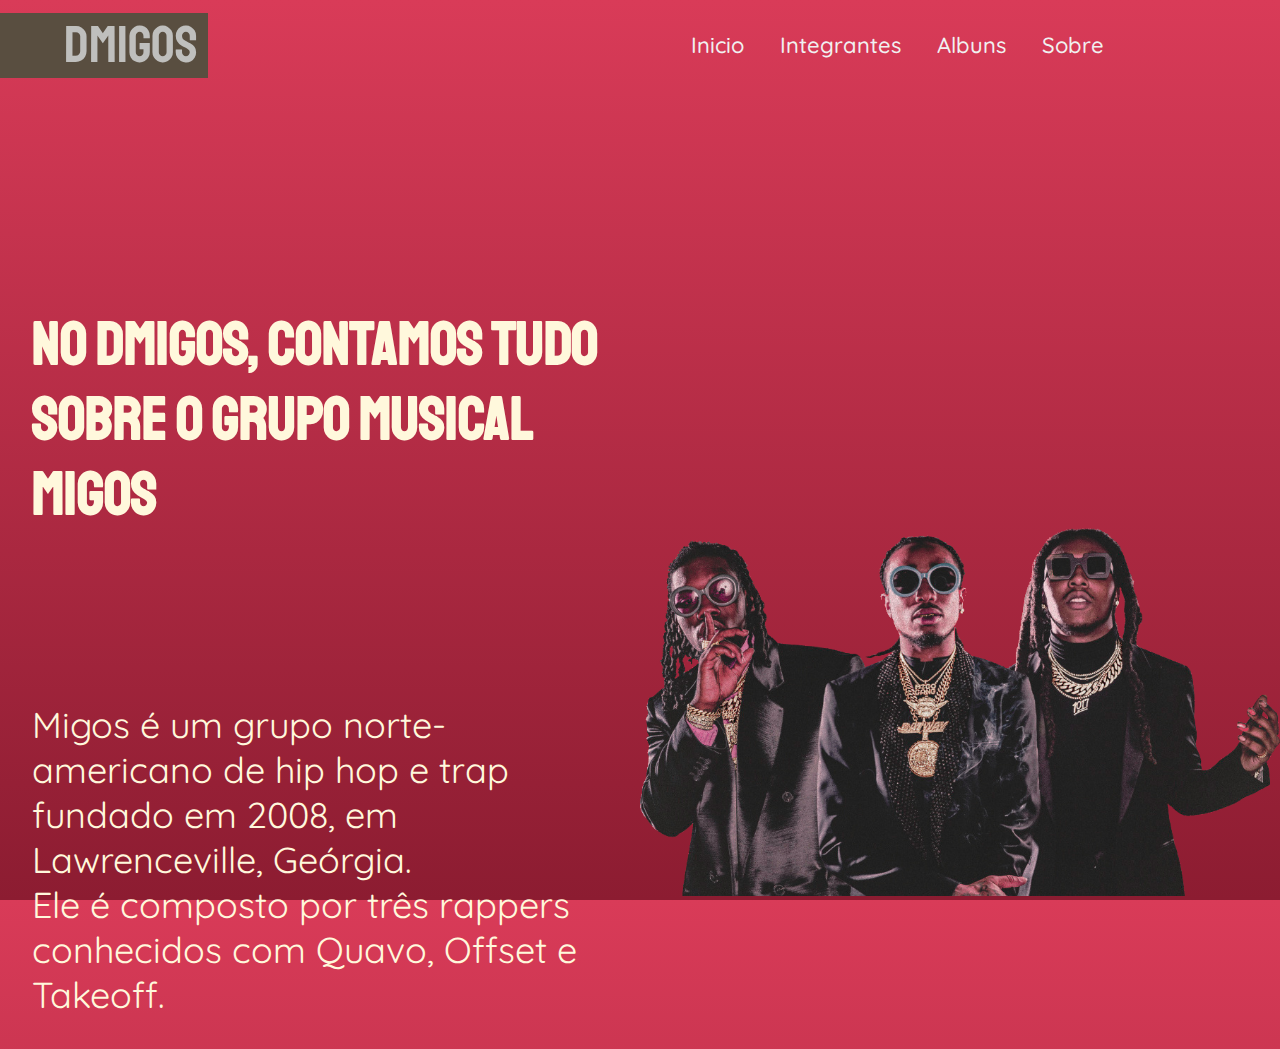
<file: index.html>
<!DOCTYPE html>
<html lang="pt-br">
    <head>
        <meta charset="UTF-8">
        <meta name="viewport" content="width=device-width, initial-scale=1.0">
        <link rel="stylesheet" href="css/style.css">
        <link rel="shortcut icon" href="img/icon.jpg" type="image/x-icon">
        <title>DMigos</title>
    </head>
    <body>
        <div class="container">
            <header>
                <a href="index.html" class="logo">DMigos</a>
                <nav>
                    <div class="nav-bar">
                        <a href="index.html" class="link-nav">Inicio</a>
                        <a href="integrantes.html" class="link-nav">Integrantes</a>
                        <a href="discografia.html" class="link-nav">Albuns</a>
                        <a href="sobre.html" class="link-nav">Sobre</a>
                    </div>
                </nav>
            </header>
            <main>
                <div class="texto">
                    <h2>No DMigos, contamos tudo sobre o grupo musical Migos</h2><br>
                    <p>Migos é um grupo norte-americano de hip hop e trap fundado em 2008, em Lawrenceville, Geórgia. <br>Ele é composto por três rappers conhecidos com Quavo, Offset e Takeoff.</p>
                </div>
                <div class="img1"><img src="img/Migos1.png" alt=""></div>
            </main>
        </div>
    </body>
</html>
</file>
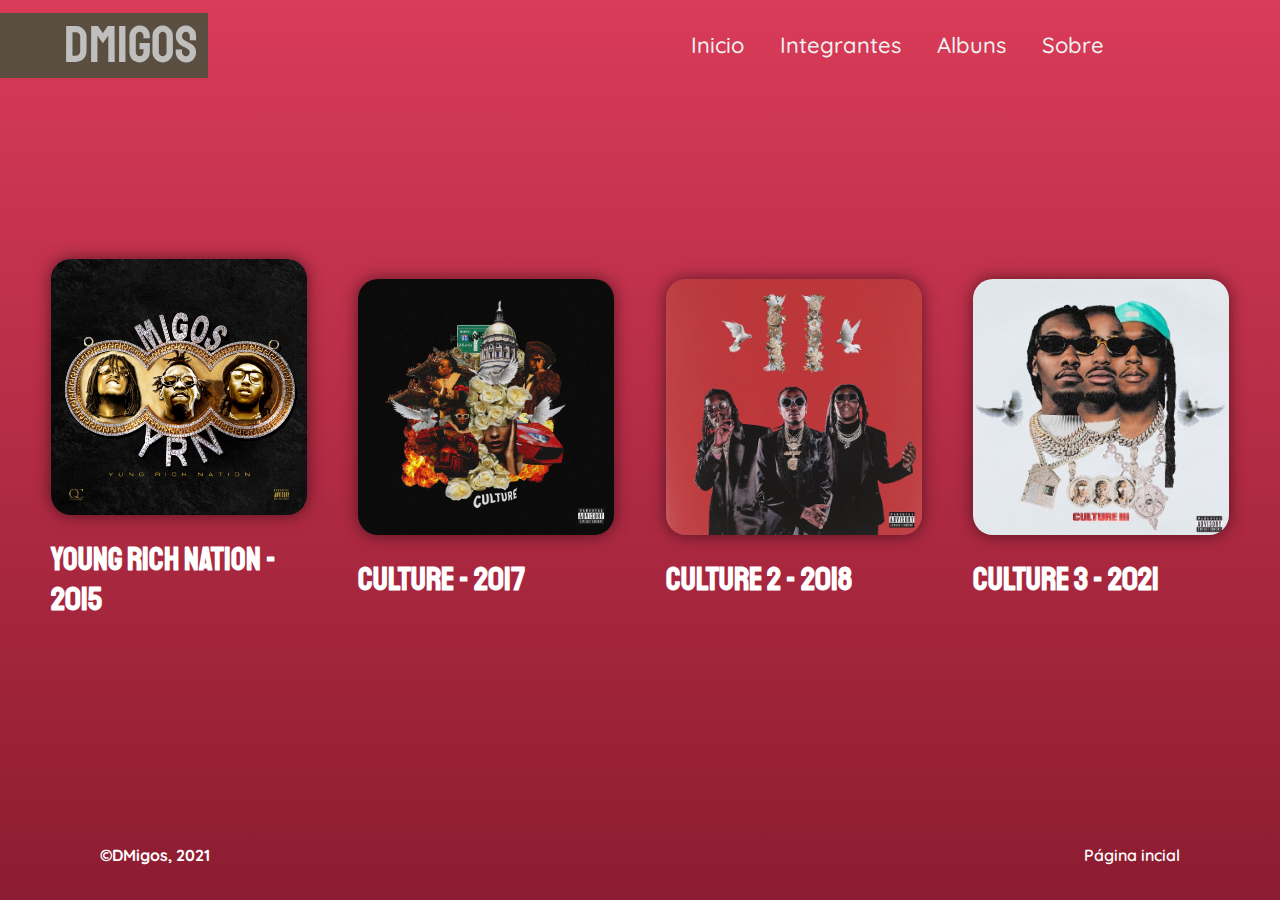
<file: discografia.html>
<!DOCTYPE html>
<html lang="pt-br">
    <head>
        <meta charset="UTF-8">
        <meta name="viewport" content="width=device-width, initial-scale=1.0">
        <link rel="stylesheet" href="css/discografia.css">
        <link rel="shortcut icon" href="img/icon.jpg" type="image/x-icon">
        <title>Albuns - DMigos</title>
    </head>
    <body>
        <div class="container">
            <header>
                <a href="index.html" class="logo">DMigos</a>
                <nav>
                    <div class="nav-bar">
                        <a href="index.html" class="link-nav">Inicio</a>
                        <a href="integrantes.html" class="link-nav">Integrantes</a>
                        <a href="discografia.html" class="link-nav">Albuns</a>
                        <a href="sobre.html" class="link-nav">Sobre</a>
                    </div>
                </nav>
            </header>
            <main> 
                <div class="album">
                    <img src="img/yrn.png" alt="Young Rich Nation">
                    <h1>Young Rich Nation - 2015</h1>
                </div>
                <div class="album">
                    <img src="img/culture.jpg" alt="Culture">
                    <h1>Culture - 2017</h1>
                </div>
                <div class="album">
                    <img src="img/culture2.jpg" alt="Culture 2">
                    <h1>Culture 2 - 2018</h1>
                </div>
                <div class="album">
                    <img src="img/culture 3.jpg" alt="Culture 3">
                    <h1>Culture 3 - 2021</h1>
                </div>
            </main>
            <footer>
                <p>&copy;DMigos, 2021</p> <a href="index.html">Página incial</a>
            </footer>
        </div>
    </body>
</html>
</file>
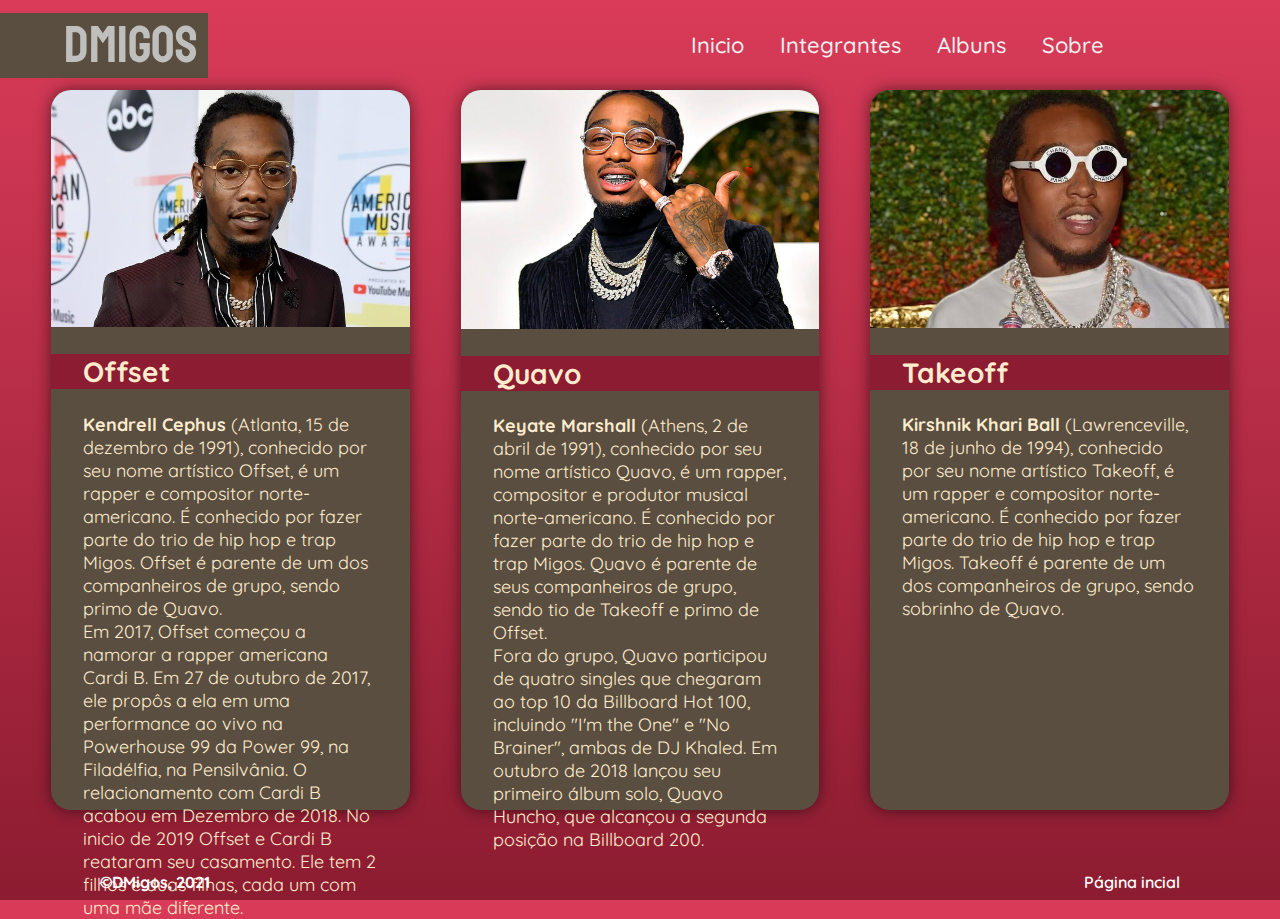
<file: integrantes.html>
<!DOCTYPE html>
<html lang="pt-br">
    <head>
        <meta charset="UTF-8">
        <meta name="viewport" content="width=device-width, initial-scale=1.0">
        <link rel="stylesheet" href="css/integrantes.css">
        <link rel="shortcut icon" href="img/icon.jpg" type="image/x-icon">
        <title>Integrantes - DMigos</title>
    </head>
    <body>
        <div class="container">
            <header>
                <a href="index.html" class="logo">DMigos</a>
                <nav>
                    <div class="nav-bar">
                        <a href="index.html" class="link-nav">Inicio</a>
                        <a href="integrantes.html" class="link-nav">Integrantes</a>
                        <a href="discografia.html" class="link-nav">Albuns</a>
                        <a href="sobre.html" class="link-nav">Sobre</a>
                    </div>
                </nav>
            </header>
            <main>
                <div class="nego" id="offset">
                    <div class="foto1"><img src="img/offset.jpg" alt="Offset, integrante do grupo"></div> 
                    <h2>Offset</h2>
                    <p><b> Kendrell Cephus</b> (Atlanta, 15 de dezembro de 1991), conhecido por seu nome artístico Offset, é um rapper e compositor norte-americano. É conhecido por fazer parte do trio de hip hop e trap Migos. Offset é parente de um dos companheiros de grupo, sendo primo de Quavo. <br>Em 2017, Offset começou a namorar a rapper americana Cardi B. Em 27 de outubro de 2017, ele propôs a ela em uma performance ao vivo na Powerhouse 99 da Power 99, na Filadélfia, na Pensilvânia. O relacionamento com Cardi B acabou em Dezembro de 2018. No inicio de 2019 Offset e Cardi B reataram seu casamento. Ele tem 2 filhos e duas filhas, cada um com uma mãe diferente. </p>
                </div>
                <div class="nego" id="quavo">
                    <div class="foto1"><img src="img/quavo.png" alt="Quavo, integrante do grupo"></div>
                    <h2>Quavo</h2>
                    <p><b>Keyate Marshall</b> (Athens, 2 de abril de 1991), conhecido por seu nome artístico Quavo, é um rapper, compositor e produtor musical norte-americano. É conhecido por fazer parte do trio de hip hop e trap Migos. Quavo é parente de seus companheiros de grupo, sendo tio de Takeoff e primo de Offset. <br>

                        Fora do grupo, Quavo participou de quatro singles que chegaram ao top 10 da Billboard Hot 100, incluindo "I'm the One" e "No Brainer", ambas de DJ Khaled. Em outubro de 2018 lançou seu primeiro álbum solo, Quavo Huncho, que alcançou a segunda posição na Billboard 200. </p>
                </div>
                <div class="nego" id="takeoff">
                    <div class="foto1"><img src="img/takeoff.jpeg" alt="Takeoff, integrante do grupo"></div>
                    <h2>Takeoff</h2>
                    <p><b>Kirshnik Khari Ball</b> (Lawrenceville, 18 de junho de 1994), conhecido por seu nome artístico Takeoff, é um rapper e compositor norte-americano. É conhecido por fazer parte do trio de hip hop e trap Migos. Takeoff é parente de um dos companheiros de grupo, sendo sobrinho de Quavo.</p>
                </div>

            </main>
            <footer>
                <p>&copy;DMigos, 2021</p> <a href="index.html">Página incial</a>
            </footer>
        </div>
        
    </body>
</html>
</file>
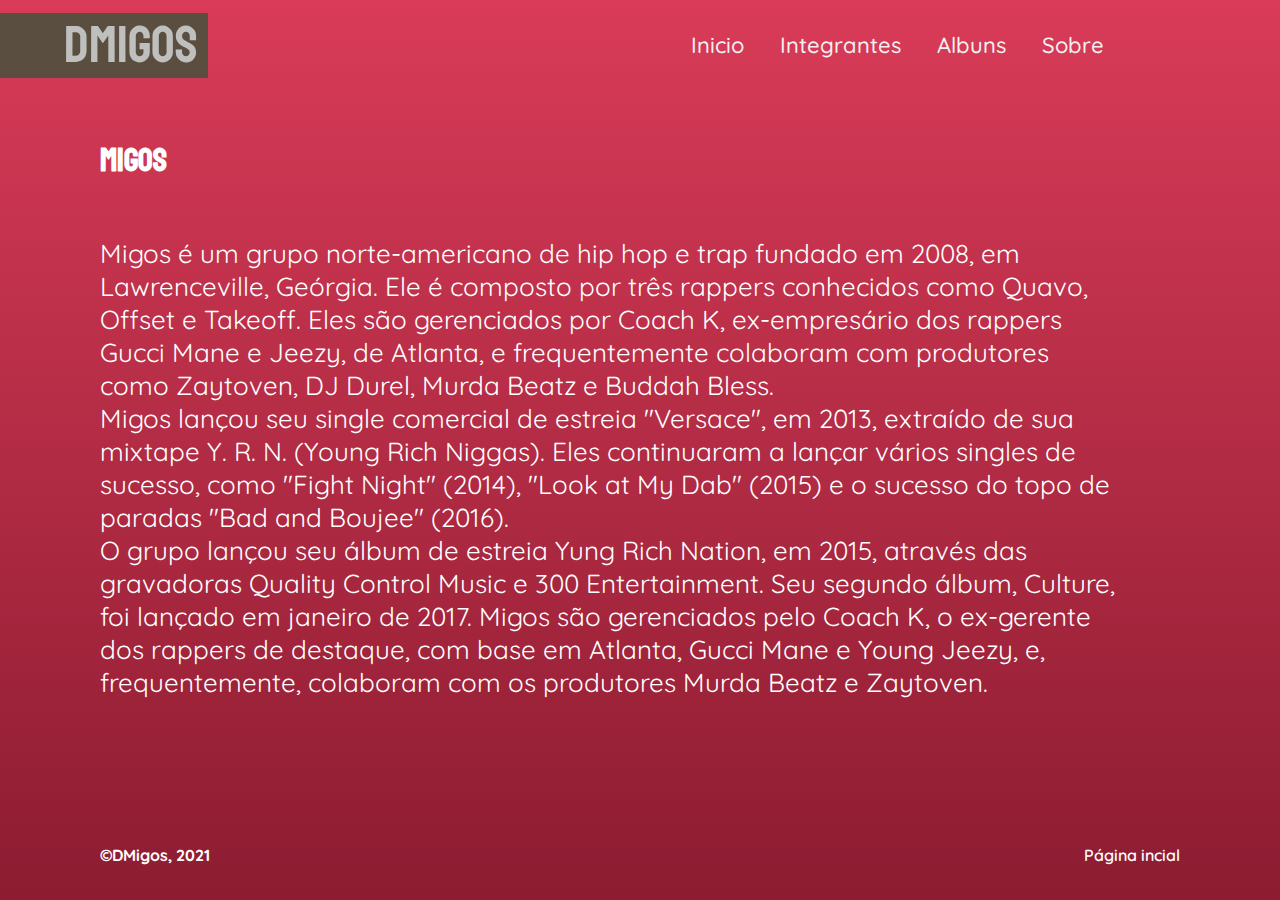
<file: sobre.html>
<!DOCTYPE html>
<html lang="pt-br">
    <head>
        <meta charset="UTF-8">
        <meta name="viewport" content="width=device-width, initial-scale=1.0">
        <link rel="stylesheet" href="css/sobre.css">
        <link rel="shortcut icon" href="img/icon.jpg" type="image/x-icon">
        <title>Sobre - DMigos</title>
    </head>
    <body>
        <div class="container">
            <header>
                <a href="index.html" class="logo">DMigos</a>
                <nav>
                    <div class="nav-bar">
                        <a href="index.html" class="link-nav">Inicio</a>
                        <a href="integrantes.html" class="link-nav">Integrantes</a>
                        <a href="discografia.html" class="link-nav">Albuns</a>
                        <a href="sobre.html" class="link-nav">Sobre</a>
                    </div>
                </nav>
            </header>
            <main>
                <h1>Migos</h1>
                <p class="texto">Migos é um grupo norte-americano de hip hop e trap fundado em 2008, em Lawrenceville, Geórgia. Ele é composto por três rappers conhecidos como Quavo, Offset e Takeoff. Eles são gerenciados por Coach K, ex-empresário dos rappers Gucci Mane e Jeezy, de Atlanta, e frequentemente colaboram com produtores como Zaytoven, DJ Durel, Murda Beatz e Buddah Bless.<br>Migos lançou seu single comercial de estreia "Versace", em 2013, extraído de sua mixtape Y. R. N. (Young Rich Niggas). Eles continuaram a lançar vários singles de sucesso, como "Fight Night" (2014), "Look at My Dab" (2015) e o sucesso do topo de paradas "Bad and Boujee" (2016).
                <br>O grupo lançou seu álbum de estreia Yung Rich Nation, em 2015, através das gravadoras Quality Control Music e 300 Entertainment. Seu segundo álbum, Culture, foi lançado em janeiro de 2017. Migos são gerenciados pelo Coach K, o ex-gerente dos rappers de destaque, com base em Atlanta, Gucci Mane e Young Jeezy, e, frequentemente, colaboram com os produtores Murda Beatz e Zaytoven.</p>   
            </main>
            <footer>
                <p>&copy;DMigos, 2021</p> <a href="index.html">Página incial</a>
            </footer>
        </div>
    </body>
</html>
</file>
<file: css/style.css>
@import url('https://fonts.googleapis.com/css2?family=Staatliches&display=swap');
@import url('https://fonts.googleapis.com/css2?family=Varela+Round&display=swap');
@import url('https://fonts.googleapis.com/css2?family=Quicksand:wght@300;400;500;600;700&display=swap');
body{
    padding: 0;
    margin: 0;
    border: 0; 
    box-sizing: border-box;
    background-image: linear-gradient(#D93B58, #8C1C31);
    font-family: 'Quicksand', sans-serif;
}
img{
    width: 100%;
}
.container{
    display: grid;
    grid-template-rows: 10vh 90vh ;
}

header{
    display: flex;
    justify-content: space-between;
    align-items: center;

}
.logo{
    text-decoration: none;
    font-family: 'Staatliches', cursive;
    color: #BFBFBD;
    background-color: #594E40;
    padding-left: 4rem;
    padding-right: 10px;
    font-size: 52px;
}
.link-nav{
    text-decoration: none;
    font-weight: 500;
    color: rgb(241, 241, 241);
    font-size: 22px;
    padding: 1rem;
}

.link-nav:hover{
    color: #8C1C31 ;
}

.nav-bar{
    padding-right: 10rem;
}


main{
    display: grid;
    grid-template-columns: 50vw 50vw;

}
.texto{
    /* background-color: hotpink; */
    height: 75vh;
    align-self: flex-end;
    color: cornsilk;
}
h2{
    font-family: 'Staatliches', cursive;
    font-size: 60px;
    padding: 2rem;
    /* background-color: chartreuse; */

}
p{
    font-size: 36px;
    padding: 2rem;  
    /* background-color: chocolate; */
}
.img1{
    /* background-color: indigo; */
    align-self: flex-end;
    
}
</file>
<file: css/discografia.css>
@import url('https://fonts.googleapis.com/css2?family=Staatliches&display=swap');
@import url('https://fonts.googleapis.com/css2?family=Varela+Round&display=swap');
@import url('https://fonts.googleapis.com/css2?family=Quicksand:wght@300;400;500;600;700&display=swap');
body{
    padding: 0;
    margin: 0;
    border: 0; 
    box-sizing: border-box;
    background-image: linear-gradient(#D93B58, #8C1C31);
    font-family: 'Quicksand', sans-serif;
}
img{
    width: 100%;
    border-radius: 20px;
    box-shadow: 0 0 1em rgba(0, 0, 0, 0.534);
}
.container{
    display: grid;
    grid-template-rows: 10vh 80vh 10vh ;
}

header{
    display: flex;
    justify-content: space-between;
    align-items: center;

}
.logo{
    text-decoration: none;
    font-family: 'Staatliches', cursive;
    color: #BFBFBD;
    background-color: #594E40;
    padding-left: 4rem;
    padding-right: 10px;
    font-size: 52px;
}
.link-nav{
    text-decoration: none;
    font-weight: 500;
    color: rgb(241, 241, 241);
    font-size: 22px;
    padding: 1rem;
}

.link-nav:hover{
    color: #8C1C31 ;
}

.nav-bar{
    padding-right: 10rem;
}

main{
    display: flex;
    justify-content: space-evenly;
    align-items: center;
}
.album{
    width: 20%;
}
h1{
    color: white;
    font-family: 'Staatliches', cursive;

}

footer{
    /* background-color: greenyellow; */
    display: flex;
    justify-content: space-between;
    align-items: center;
    color: white;
}
footer p{
    font-weight: 700;
    padding: 0px 100px;

}
footer a{
    text-decoration: none;
    color: white;
    font-weight: 600;
    padding: 0px 100px;
}
</file>
<file: css/integrantes.css>
@import url('https://fonts.googleapis.com/css2?family=Staatliches&display=swap');
@import url('https://fonts.googleapis.com/css2?family=Varela+Round&display=swap');
@import url('https://fonts.googleapis.com/css2?family=Quicksand:wght@300;400;500;600;700&display=swap');
body{
    padding: 0;
    margin: 0;
    border: 0; 
    box-sizing: border-box;
    background-image: linear-gradient(#D93B58, #8C1C31);
    font-family: 'Quicksand', sans-serif;
}
img{
    width: 100%;
    border-radius: 20px 20px 0px 0px;
}
.container{
    display: grid;
    grid-template-rows: 10vh 86vh 4vh ;
}

header{
    display: flex;
    justify-content: space-between;
    align-items: center;

}
.logo{
    text-decoration: none;
    font-family: 'Staatliches', cursive;
    color: #BFBFBD;
    background-color: #594E40;
    padding-left: 4rem;
    padding-right: 10px;
    font-size: 52px;
}
.link-nav{
    text-decoration: none;
    font-weight: 500;
    color: rgb(241, 241, 241);
    font-size: 22px;
    padding: 1rem;
}

.link-nav:hover{
    color: #8C1C31 ;
}

.nav-bar{
    padding-right: 10rem;
}
main{
    display: flex;
    justify-content: space-evenly;
}
.nego{
    width: 28vw;
    height: 80vh;
    display: block;
    background-color: #594E40 ;
    border-radius: 20px;
    box-shadow: 0 0 1em rgba(0, 0, 0, 0.534);
    color: blanchedalmond;
}
h2{
    padding: 0px 32px;
    font-size: 28px;
    background-color: #8C1C31;
    
}
.nego p{
    font-size: 18px;
    padding: 0px 32px;
}

footer{
    /* background-color: greenyellow; */
    display: flex;
    justify-content: space-between;
    align-items: center;
    color: white;
}
footer p{
    font-weight: 700;
    padding: 0px 100px;

}
footer a{
    text-decoration: none;
    color: white;
    font-weight: 600;
    padding: 0px 100px;
}
</file>
<file: css/sobre.css>
@import url('https://fonts.googleapis.com/css2?family=Staatliches&display=swap');
@import url('https://fonts.googleapis.com/css2?family=Varela+Round&display=swap');
@import url('https://fonts.googleapis.com/css2?family=Quicksand:wght@300;400;500;600;700&display=swap');
body{
    padding: 0;
    margin: 0;
    border: 0; 
    box-sizing: border-box;
    background-image: linear-gradient(#D93B58, #8C1C31);
    font-family: 'Quicksand', sans-serif;
}
img{
    width: 100%;
}
.container{
    display: grid;
    grid-template-rows: 10vh 80vh 10vh ;
}

header{
    display: flex;
    justify-content: space-between;
    align-items: center;

}
.logo{
    text-decoration: none;
    font-family: 'Staatliches', cursive;
    color: #BFBFBD;
    background-color: #594E40;
    padding-left: 4rem;
    padding-right: 10px;
    font-size: 52px;
}
.link-nav{
    text-decoration: none;
    font-weight: 500;
    color: rgb(241, 241, 241);
    font-size: 22px;
    padding: 1rem;
}

.link-nav:hover{
    color: #8C1C31 ;
}

.nav-bar{
    padding-right: 10rem;
}
h1{
    font-family: 'Staatliches', cursive;
    font-size: 32px;
    padding: 30px 100px;
    color: white;
}
.texto{
    width: 80%;
    height: 70%;
    font-size: 26px;
    padding: 0px 100px;
    color: white;
}
footer{
    /* background-color: greenyellow; */
    display: flex;
    justify-content: space-between;
    align-items: center;
    color: white;
}
footer p{
    font-weight: 700;
    padding: 0px 100px;

}
footer a{
    text-decoration: none;
    color: white;
    font-weight: 600;
    padding: 0px 100px;
}
</file>
